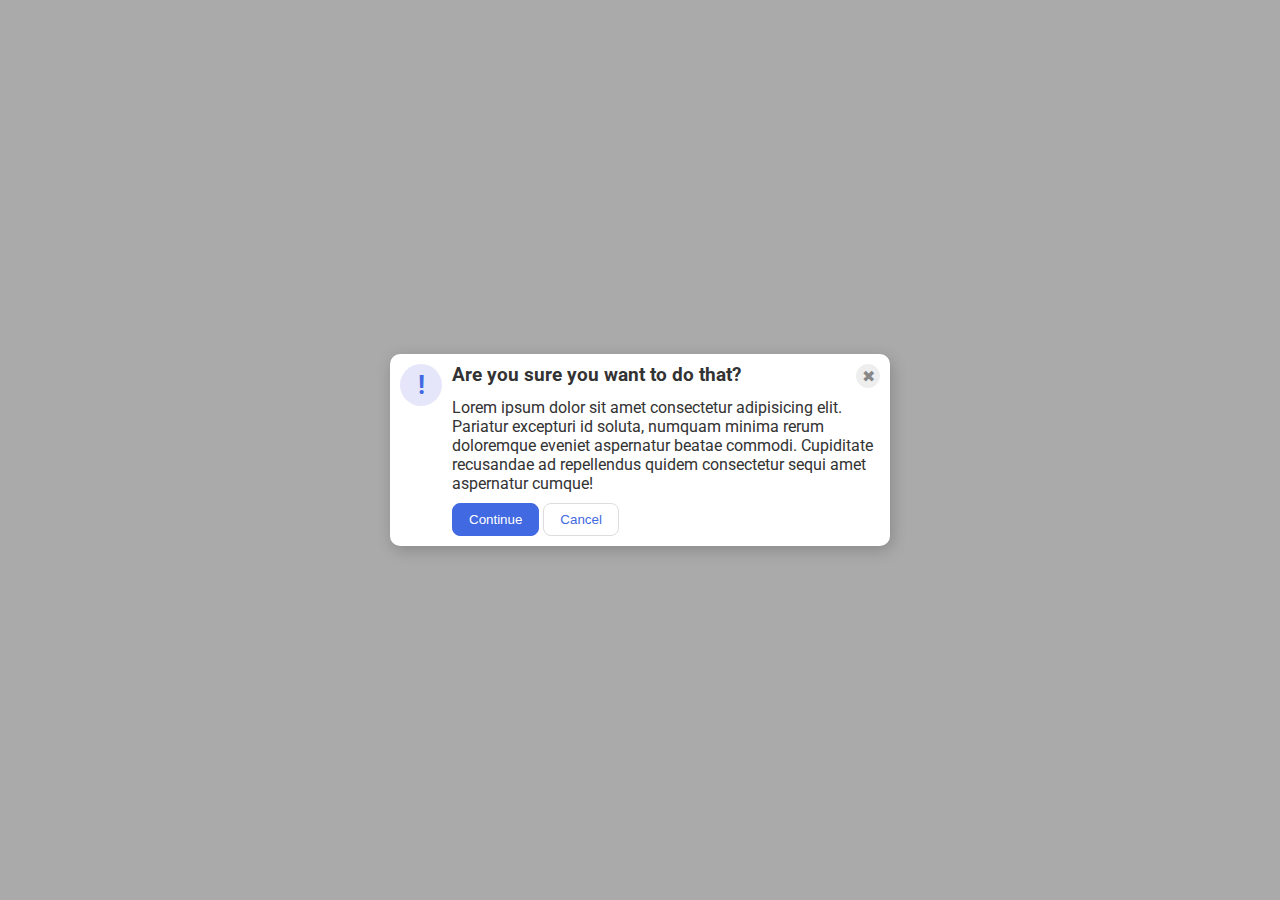
<file: flex/05-flex-modal/index.html>
<!DOCTYPE html>
<html lang="en">

<head>
  <meta charset="UTF-8">
  <meta http-equiv="X-UA-Compatible" content="IE=edge">
  <meta name="viewport" content="width=device-width, initial-scale=1.0">
  <link rel="stylesheet" href="style.css">
  <title>Modal</title>
</head>

<body>
  <div class="modal">
    <div class="icon">!</div>
    <div class="content">
      <div class="header">
        <h3>Are you sure you want to do that?</h3>
        <button class="close-button">✖</button>
      </div>
      <div class="text">Lorem ipsum dolor sit amet consectetur adipisicing elit. Pariatur excepturi id soluta, numquam
        minima rerum doloremque eveniet aspernatur beatae commodi. Cupiditate recusandae ad repellendus quidem
        consectetur
        sequi amet aspernatur cumque!
      </div>
      <div class="buttons">
        <button class="continue">Continue</button>
        <button class="cancel">Cancel</button>
      </div>
    </div>
  </div>
</body>

</html>
</file>
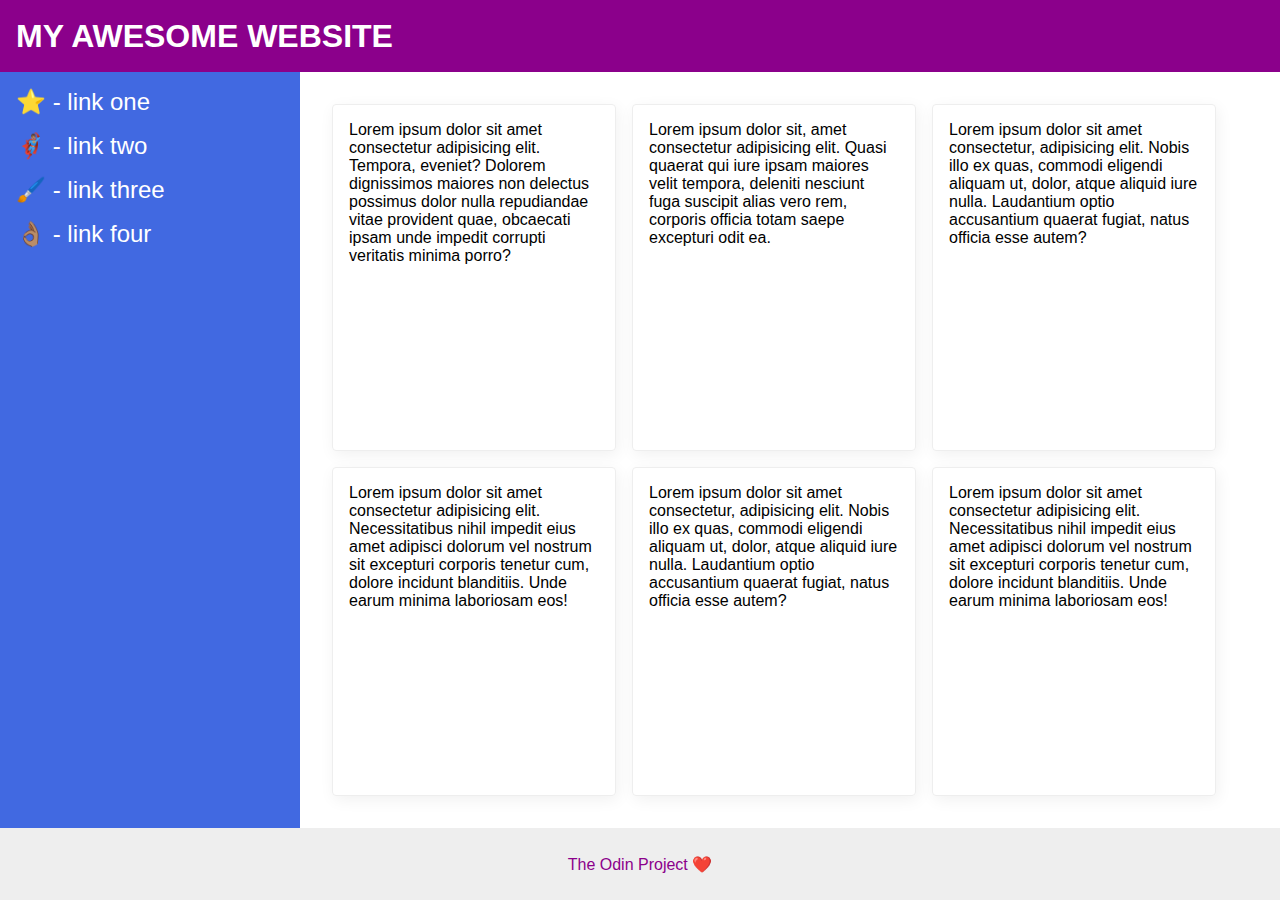
<file: flex/07-flex-layout-2/index.html>
<!DOCTYPE html>
<html lang="en">

<head>
  <meta charset="UTF-8">
  <meta http-equiv="X-UA-Compatible" content="IE=edge">
  <meta name="viewport" content="width=device-width, initial-scale=1.0">
  <title>The Holy Grail</title>
  <link rel="stylesheet" href="style.css">
</head>

<body>
  <div class="header">
    MY AWESOME WEBSITE
  </div>

  <div class="content">
    <div class="sidebar">
      <ul>
        <li><a href="#">⭐ - link one</a></li>
        <li><a href="#">🦸🏽‍♂️ - link two</a></li>
        <li><a href="#">🖌️ - link three</a></li>
        <li><a href="#">👌🏽 - link four</a></li>
      </ul>
    </div>

    <div class="cards">
      <div class="card">Lorem ipsum dolor sit amet consectetur adipisicing elit. Tempora, eveniet? Dolorem dignissimos
        maiores non delectus possimus dolor nulla repudiandae vitae provident quae, obcaecati ipsam unde impedit
        corrupti
        veritatis minima porro?</div>
      <div class="card">Lorem ipsum dolor sit, amet consectetur adipisicing elit. Quasi quaerat qui iure ipsam maiores
        velit
        tempora, deleniti nesciunt fuga suscipit alias vero rem, corporis officia totam saepe excepturi odit ea.</div>
      <div class="card">Lorem ipsum dolor sit amet consectetur, adipisicing elit. Nobis illo ex quas, commodi eligendi
        aliquam ut, dolor, atque aliquid iure nulla. Laudantium optio accusantium quaerat fugiat, natus officia esse
        autem?
      </div>
      <div class="card">Lorem ipsum dolor sit amet consectetur adipisicing elit. Necessitatibus nihil impedit eius amet
        adipisci dolorum vel nostrum sit excepturi corporis tenetur cum, dolore incidunt blanditiis. Unde earum minima
        laboriosam eos!</div>
      <div class="card">Lorem ipsum dolor sit amet consectetur, adipisicing elit. Nobis illo ex quas, commodi eligendi
        aliquam ut, dolor, atque aliquid iure nulla. Laudantium optio accusantium quaerat fugiat, natus officia esse
        autem?
      </div>
      <div class="card">Lorem ipsum dolor sit amet consectetur adipisicing elit. Necessitatibus nihil impedit eius amet
        adipisci dolorum vel nostrum sit excepturi corporis tenetur cum, dolore incidunt blanditiis. Unde earum minima
        laboriosam eos!</div>
    </div>
  </div>

  <div class="footer">
    The Odin Project ❤️
  </div>
</body>

</html>
</file>
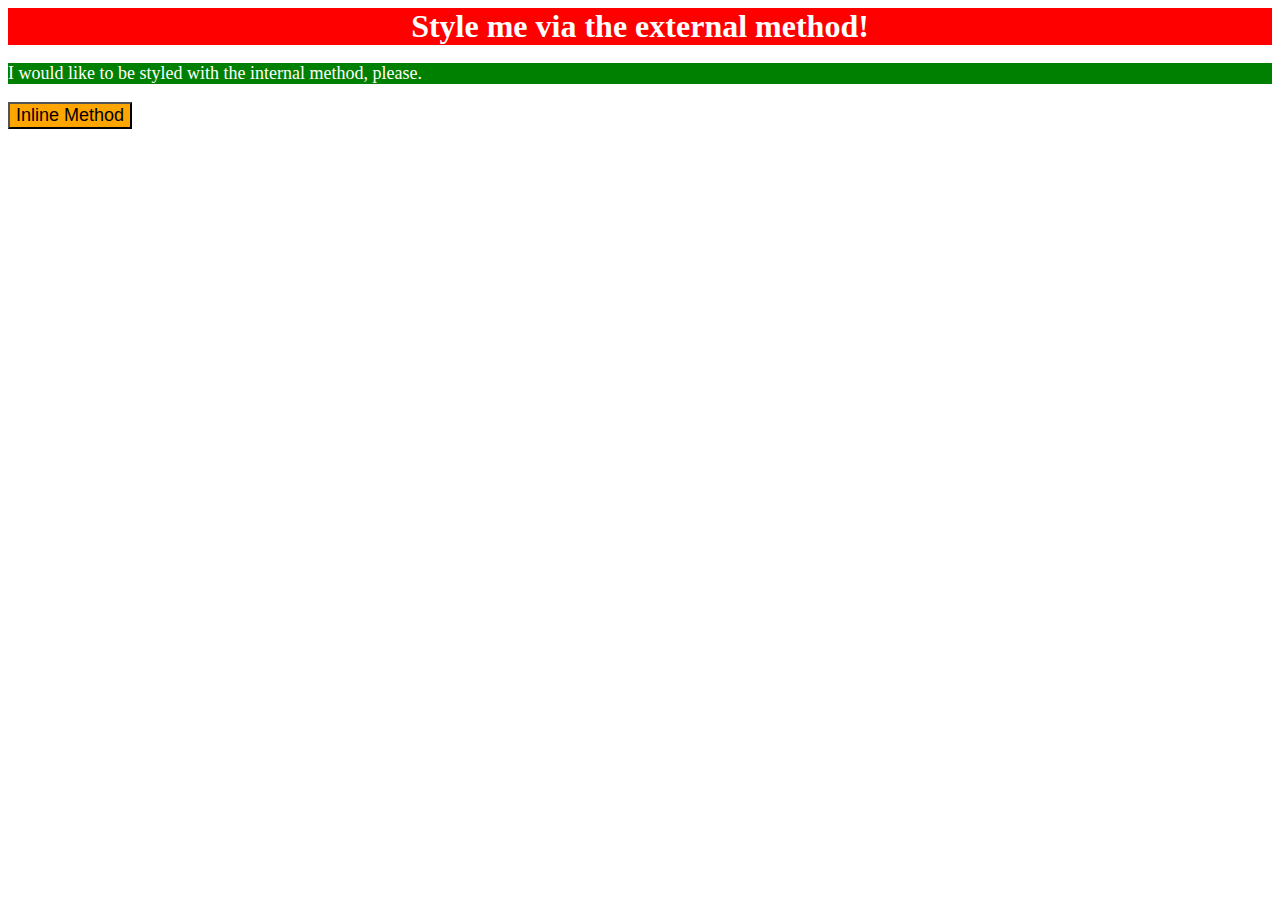
<file: foundations/01-css-methods/index.html>
<!DOCTYPE html>
<html lang="en">
  <head>
    <meta charset="UTF-8">
    <meta http-equiv="X-UA-Compatible" content="IE=edge">
    <meta name="viewport" content="width=device-width, initial-scale=1.0">
    <title>Methods for Adding CSS</title>
    <link rel="stylesheet" href="styles.css">
    <style>
      p {
        background-color: green;
        color: white;
        font-size: 18px;
      }
    </style>
  </head>
  <body>
    <div>Style me via the external method!</div>
    <p>I would like to be styled with the internal method, please.</p>
    <button style="background-color: orange; font-size: 18px;">Inline Method</button>
  </body>
</html>
</file>
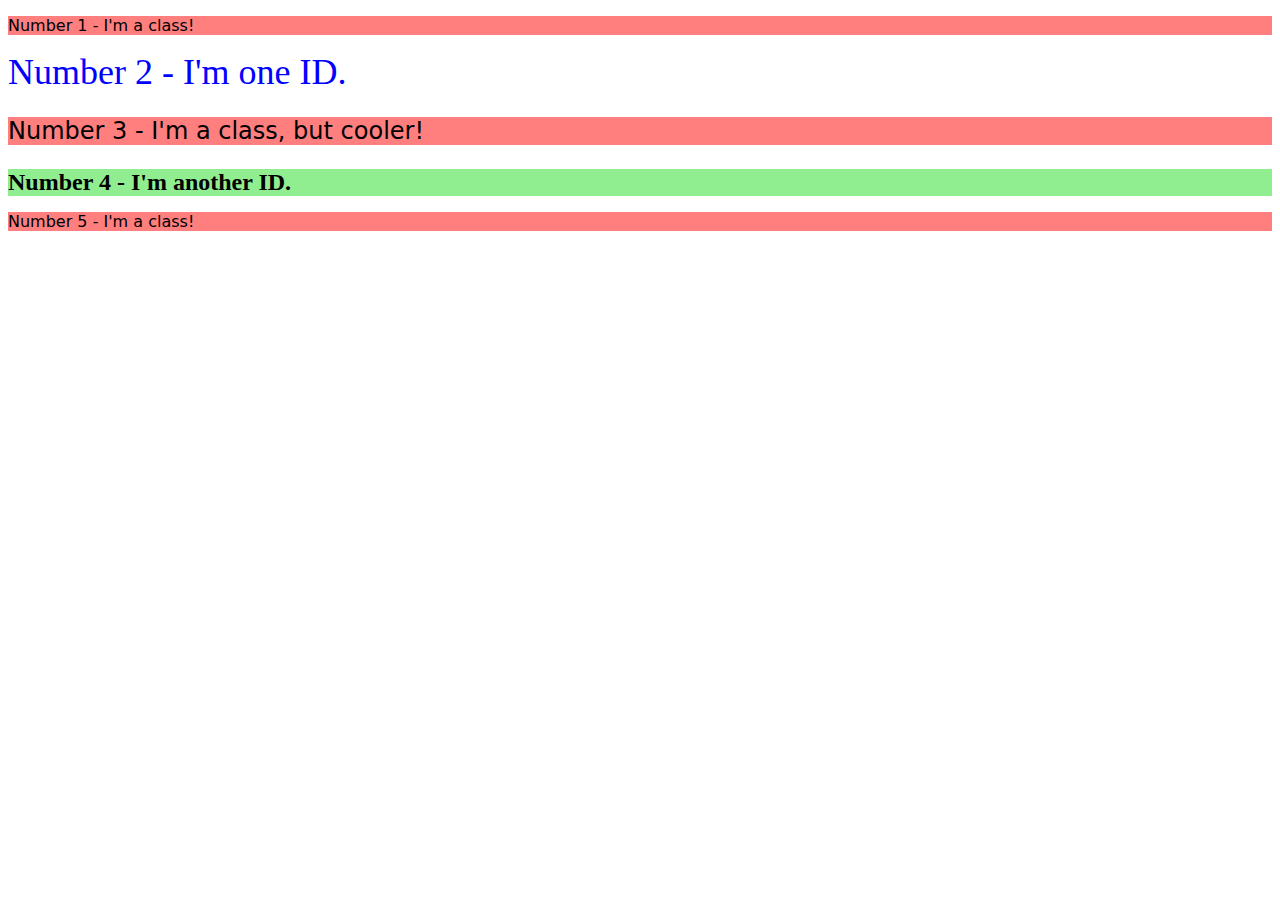
<file: foundations/02-class-id-selectors/index.html>
<!DOCTYPE html>
<html lang="en">
  <head>
    <meta charset="UTF-8">
    <meta http-equiv="X-UA-Compatible" content="IE=edge">
    <meta name="viewport" content="width=device-width, initial-scale=1.0">
    <title>Class and ID Selectors</title>
    <link rel="stylesheet" href="style.css">
  </head>
  <body>
    <p class="odd">Number 1 - I'm a class!</p>
    <div id="second">Number 2 - I'm one ID.</div>
    <p class="odd size24px">Number 3 - I'm a class, but cooler!</p>
    <div class="size24px" id="fourth">Number 4 - I'm another ID.</div>
    <p class="odd">Number 5 - I'm a class!</p>
  </body>
</html>
</file>
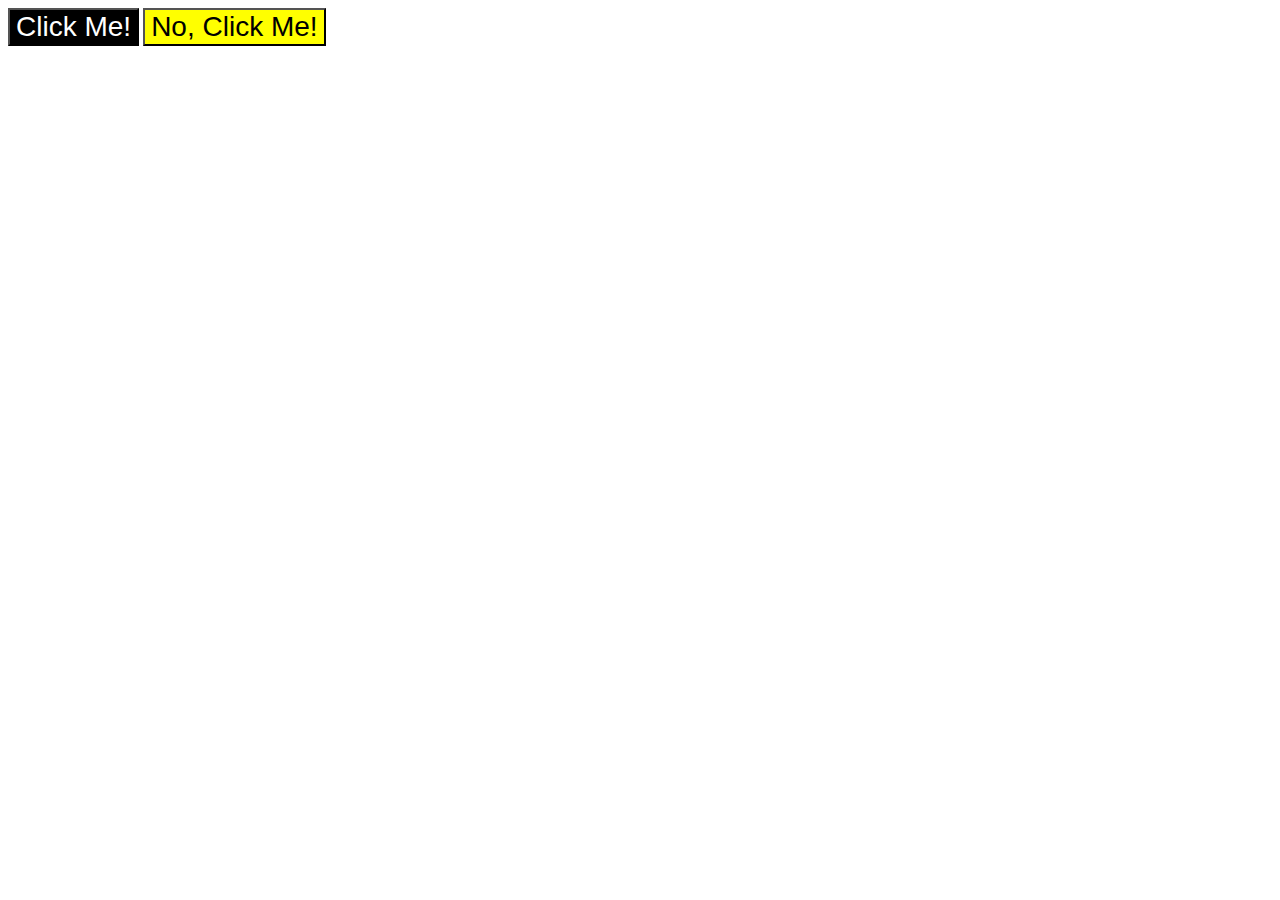
<file: foundations/03-grouping-selectors/index.html>
<!DOCTYPE html>
<html lang="en">
  <head>
    <meta charset="UTF-8">
    <meta http-equiv="X-UA-Compatible" content="IE=edge">
    <meta name="viewport" content="width=device-width, initial-scale=1.0">
    <title>Grouping Selectors</title>
    <link rel="stylesheet" href="style.css">
  </head>
  <body>
    <button class="button1">Click Me!</button>
    <button class="button2">No, Click Me!</button>
  </body>
</html>
</file>
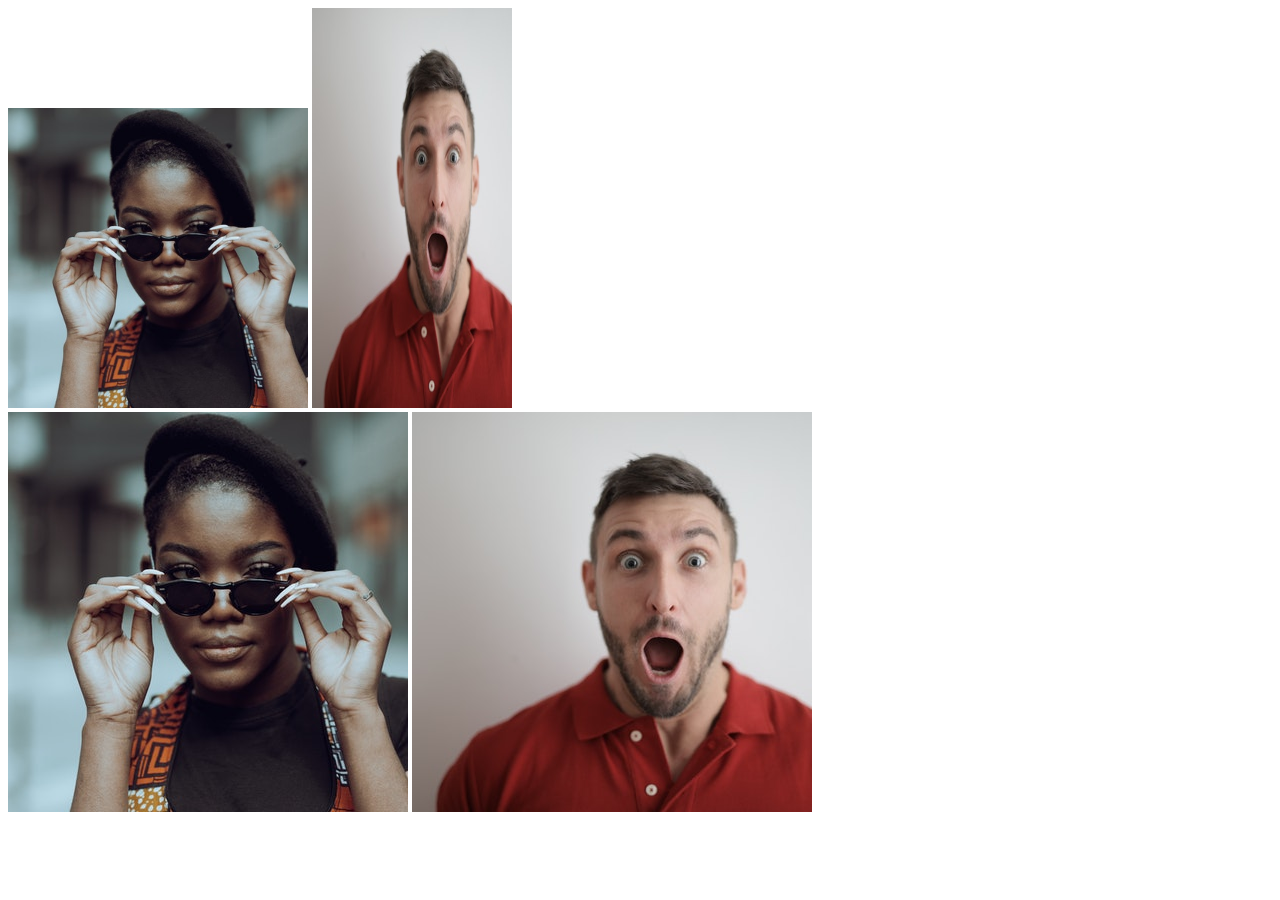
<file: foundations/04-chaining-selectors/index.html>
<!DOCTYPE html>
<html lang="en">
  <head>
    <meta charset="UTF-8">
    <meta http-equiv="X-UA-Compatible" content="IE=edge">
    <meta name="viewport" content="width=device-width, initial-scale=1.0">
    <title>Chaining Selectors</title>
    <link rel="stylesheet" href="style.css">
  </head>
  <body>
    <!-- Check image source path. Review Foundations lesson - Links and Images -->
    <!-- Use the classes BELOW this line -->
    <div>
      <img class="avatar proportioned" src="images/woman.jpg" alt="Woman with glasses">
      <img class="avatar distorted" src="images/man.jpg" alt="Man with surprised expression">
    </div>
    <!-- Use the classes ABOVE this line -->
    <div>
      <img class="original proportioned" src="images/woman.jpg" alt="Woman with glasses">
      <img class="original distorted" src="images/man.jpg" alt="Man with surprised expression">
    </div>
  </body>
</html>
</file>
<file: flex/05-flex-modal/style.css>
@import url('https://fonts.googleapis.com/css2?family=Roboto:wght@400;700&display=swap');

html,
body {
  height: 100%;
}

body {
  font-family: Roboto, sans-serif;
  margin: 0;
  background: #aaa;
  color: #333;
  /* I'll give you this one for free lol */
  display: flex;
  align-items: center;
  justify-content: center;
  text-align: left;
}

h3 {
  margin: 0;
  padding: 0;
}

.modal {
  background: white;
  width: 480px;
  border-radius: 10px;
  box-shadow: 2px 4px 16px rgba(0, 0, 0, .2);
  display: flex;
  padding: 10px;
  gap: 10px;
}

.content {
  display: flex;
  flex-direction: column;
  gap: 10px;
}

.header {
  display: flex;
  justify-content: space-between;
  gap: 10px;
}

.icon {
  color: royalblue;
  font-size: 26px;
  font-weight: 700;
  background: lavender;
  width: 42px;
  height: 42px;
  border-radius: 50%;
  display: flex;
  align-items: center;
  justify-content: center;
  flex-shrink: 0;
}

.close-button {
  background: #eee;
  border-radius: 50%;
  color: #888;
  font-weight: 400;
  font-size: 16px;
  height: 24px;
  width: 24px;
  display: flex;
  align-items: center;
  justify-content: center;
  border: 1px solid #eee;
  padding: 0;
  flex-shrink: 0;
}

button {
  cursor: pointer;
  padding: 8px 16px;
  border-radius: 8px;
}

button.continue {
  background: royalblue;
  border: 1px solid royalblue;
  color: white;
}

button.cancel {
  background: white;
  border: 1px solid #ddd;
  color: royalblue;
}
</file>
<file: flex/07-flex-layout-2/style.css>
body {
  font-family: -apple-system, BlinkMacSystemFont, 'Segoe UI', Roboto, Oxygen, Ubuntu, Cantarell, 'Open Sans', 'Helvetica Neue', sans-serif;
  margin: 0;
  min-height: 100vh;
  display: flex;
  flex-direction: column;
  justify-content: space-between;
}

ul {
  list-style-type: none;
  padding: 0;
  margin: 0;
  display: flex;
  flex-direction: column;
  gap: 16px;
}

a {
  font-size: 24px;
  color: white;
  text-decoration: none;
}

.header {
  height: 72px;
  background: darkmagenta;
  color: white;
  font-size: 32px;
  font-weight: 900;
  display: flex;
  align-items: center;
  padding-left: 16px;
}

.content {
  display: flex;
  flex: 1;
}

.cards {
  padding: 32px;
  gap: 16px;
  display: flex;
  flex-wrap: wrap;
}

.footer {
  height: 72px;
  background: #eee;
  color: darkmagenta;
  display: flex;
  justify-content: center;
  align-items: center;
}

.sidebar {
  width: 300px;
  background: royalblue;
  padding: 16px;
  box-sizing: border-box;
  flex-shrink: 0;
}

.card {
  border: 1px solid #eee;
  box-shadow: 2px 4px 16px rgba(0, 0, 0, .06);
  border-radius: 4px;
  flex-basis: 250px;
  padding: 16px;
}
</file>
<file: foundations/01-css-methods/styles.css>
div {
    background-color: red;
    color: white;
    font-size: 32px;
    text-align: center;
    font-weight: bold;
}
</file>
<file: foundations/02-class-id-selectors/style.css>
.odd {
    background-color: #FF7F7F;
    font-family: Verdana, "DejaVu Sans", sans-serif;
}

.size24px {
    font-size: 24px;
}

#second {
    color: #0000FF;
    font-size: 36px;
}

#fourth {
    background-color: #90EE90;
    font-weight: bold;
}
</file>
<file: foundations/03-grouping-selectors/style.css>
.button1,
.button2 {
    font-size: 28px;
    font-family: Helvetica, "Times New Roman", sans-serif;
}

.button1 {
    background-color: #000000;
    color: #ffffff;
}

.button2 {
    background-color: #ffff00;
}
</file>
<file: foundations/04-chaining-selectors/style.css>
.avatar.proportioned {
    width: 300px;
    height: auto;
}

.avatar.distorted {
    width: 200px;
    height: 400px;
}
</file>
